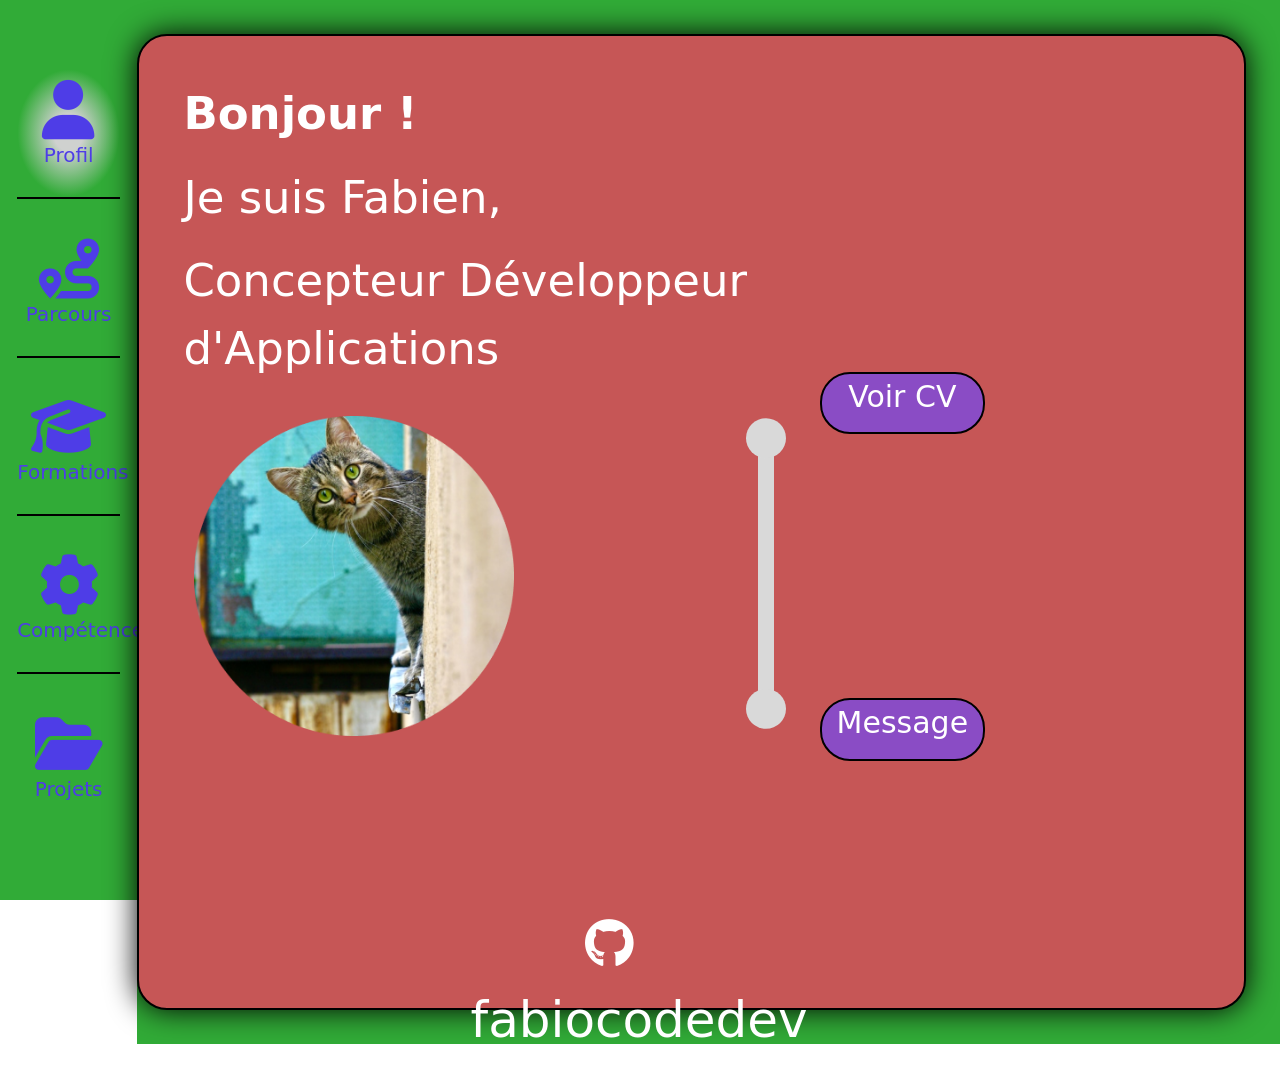
<file: index.html>
<!DOCTYPE html>
<html lang="en">
<head>
    <meta charset="UTF-8">
    <meta http-equiv="X-UA-Compatible" content="IE=edge">
    <meta name="viewport" content="width=device-width, initial-scale=1.0">
    <title>Porte Folio Fabio</title>
    <link rel="stylesheet" href="styleProfil.css">
    <link rel="stylesheet" href="FontAwesome6/all.min.css">
    <link rel="stylesheet" href="Bootstrap/bootstrap.min.css">
    <link rel="stylesheet" href="Bootstrap/bootstrap.min.js">
</head>
<!-- PAGE -->
<body id="body">
    <!-- NAVBAR -->
    <aside id="aside">
        <div class="item itemPage">
            <a href="pageProfil.html">
                <i class="fa-solid fa-user"></i>
                <p>Profil</p>
            </a>
        </div>
        <div class="item itemChoix">
            <a href="pageParcours.html">
                <i class="fa-solid fa-route"></i>
                <p>Parcours</p>
            </a>
        </div>
        <div class="item itemChoix">
            <a href="pageFormations.html">
                <i class="fa-solid fa-graduation-cap"></i>
                <p>Formations</p>
            </a>
        </div>
        <div class="item itemChoix">
            <a href="pageCompetences.html">
                <i class="fa-solid fa-gear"></i>
                <p>Compétences</p>
            </a>
        </div>
        <div class="item itemChoix">
            <a href="pageProjets.html">
                <i class="fa-solid fa-folder-open"></i>
                <p>Projets</p>
            </a>
        </div>
    </aside>
<!-- PROFIL -->
    <section id="profil">
        <div id="bloc">
            <!-- TEXTE -->
            <article class="text">
                <p class="txt t1"><span>Bonjour !</span></p>
                <p class="txt t2">Je suis Fabien,</p>
                <p class="txt t3">Concepteur Développeur d'Applications</p>
            </article>
            <!-- PHOTO -->
            <img class="img1" src="images/chat.png" alt="photo de profil">
            <!-- DECO -->
            <img class="img2" src="images/decoProfilParcours.svg" alt="deco">
            <!-- BOUTONS -->
            <article class="boutton">
                <div>
                    <a href="CV/cv.docx" target="_blank"> <p>Voir CV</p></a>
                </div>
                <div>
                    <a href="mailto:bourgin.fabien@free.fr"><p>Message</p></a>
                </div>
            </article>
            <!-- GITHUB -->
            <article class="github">
                <a href="https://github.com/fabiocodedev" target="_blank">
                <i class="fa-brands fa-github"></i>
                 <p>fabiocodedev</p>
                </a>
            </article>
        </div>
    </section>     
</body>
</html>
</file>
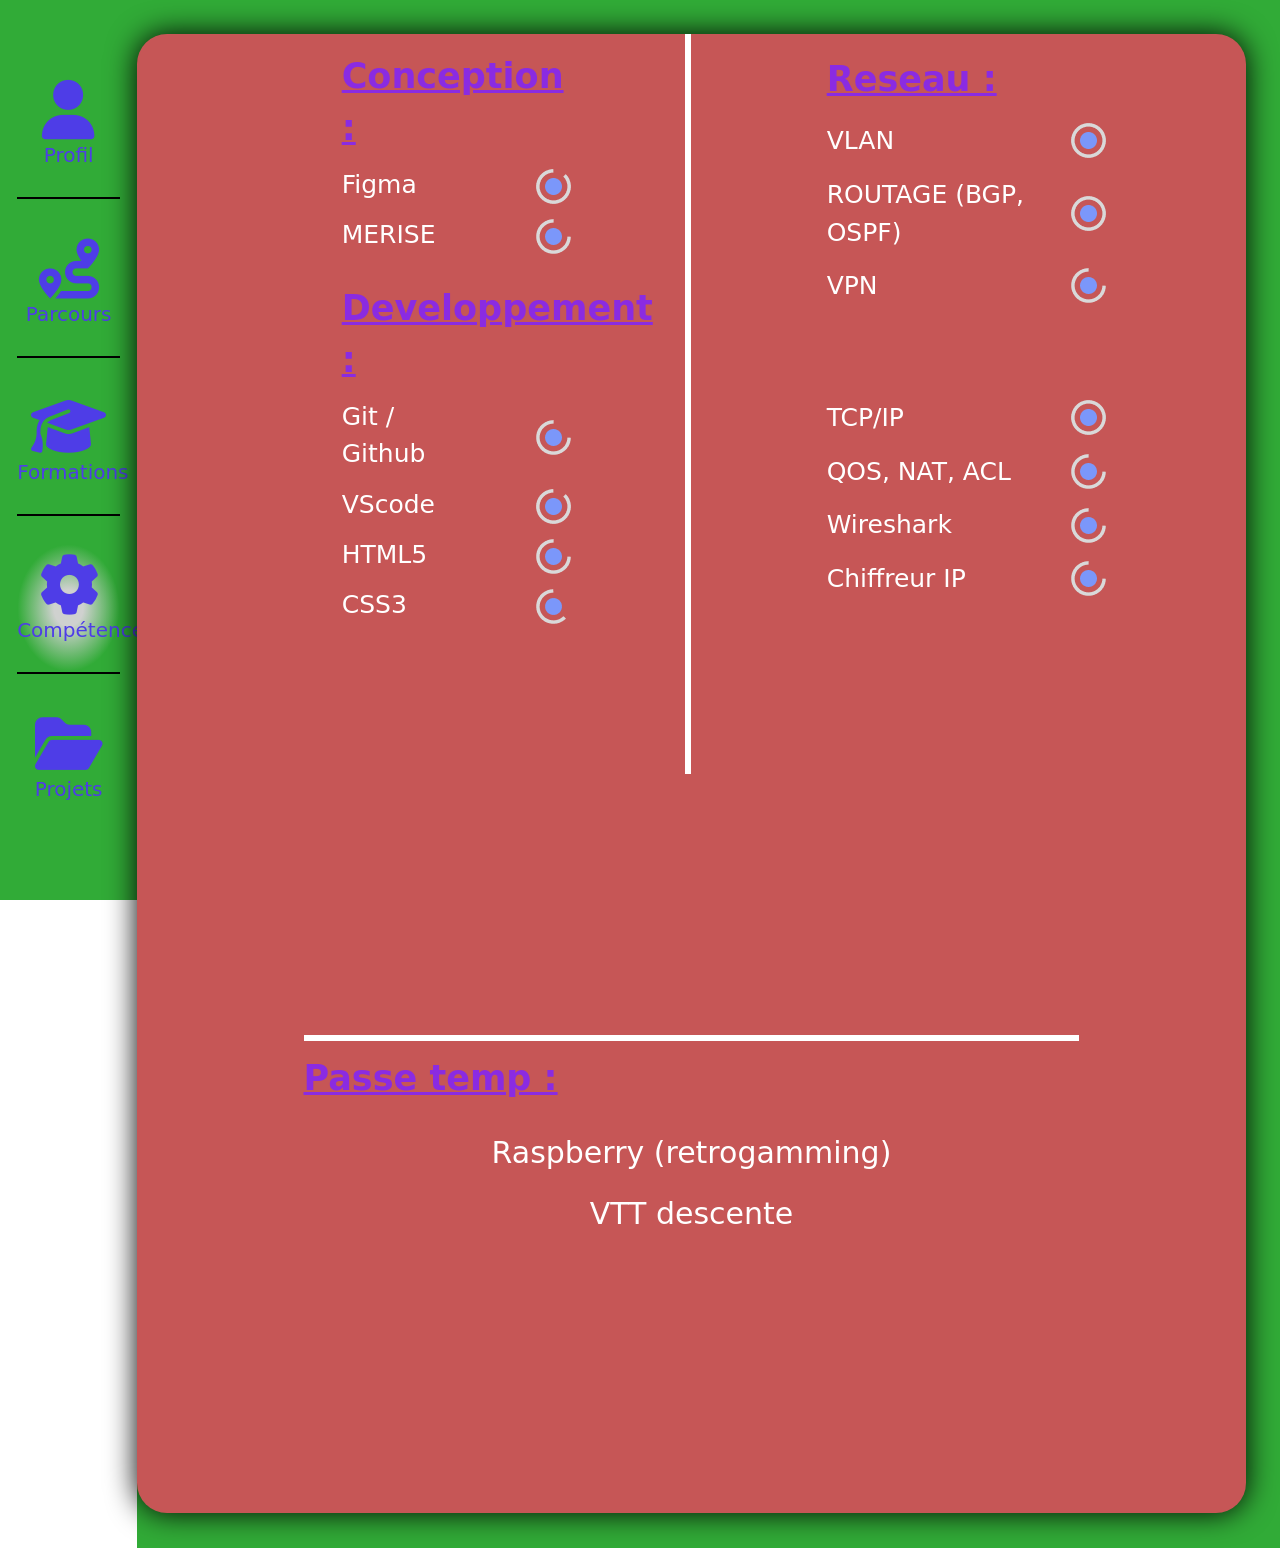
<file: pageCompetences.html>
<!DOCTYPE html>
<html lang="en">
<head>
    <meta charset="UTF-8">
    <meta http-equiv="X-UA-Compatible" content="IE=edge">
    <meta name="viewport" content="width=device-width, initial-scale=1.0">
    <title>Competences</title>
    <link rel="stylesheet" href="styleCompetences.css">
    <link rel="stylesheet" href="FontAwesome6/all.min.css">
    <link rel="stylesheet" href="Bootstrap/bootstrap.min.css">
    <link rel="stylesheet" href="Bootstrap/bootstrap.min.js">
</head>
<!-- PAGE -->
<body id="body">
    <!-- NAVBAR -->
    <aside id="aside">
        <div class="item itemChoix">
            <a href="index.html">
                <i class="fa-solid fa-user"></i>
                <p>Profil</p>
            </a>
        </div>
        <div class="item itemChoix">
            <a href="pageParcours.html">
                <i class="fa-solid fa-route"></i>
                <p>Parcours</p>
            </a>
        </div>
        <div class="item itemChoix">
            <a href="pageFormations.html">
                <i class="fa-solid fa-graduation-cap"></i>
                <p>Formations</p>
            </a>
        </div>
        <div class="item itemPage">
            <a href="pageCompetences.html">
                <i class="fa-solid fa-gear"></i>
                <p>Compétences</p>
            </a>
        </div>
        <div class="item itemChoix">
            <a href="pageProjets.html">
                <i class="fa-solid fa-folder-open"></i>
                <p>Projets</p>
            </a>
        </div>
    </aside>
<!-- COMPETENCES -->
    <section id="profil">
        <div id="card">
            <!-- ARTICLE 1 -->
            <article class="art art1">
                <ul id="dev">
                    <dt class="dt dt1">Conception :</dt>
                         <dd class="dd dd1">Figma</dd>
                         <img class="img img1" src="images/87,5.png" alt="#">
                        <dd class="dd dd2">MERISE</dd>
                        <img class="img img2" src="images/75.png" alt="#">
                    <dt class="dt dt2">Developpement :</h3>
                        <dd class="dd dd3">Git / Github</dd>
                        <img class="img img3" src="images/75.png" alt="#">
                        <dd class="dd dd4">VScode</dd>
                        <img class="img img4" src="images/87,5.png" alt="#">
                        <dd class="dd dd5">HTML5</dd>
                        <img class="img img5" src="images/75.png" alt="#">
                        <dd class="dd dd6">CSS3</dd>
                        <img class="img img6" src="images/62,5.png" alt="#">
                </ul>
            </article>
            <!-- ARTICLE 2 -->
            <article class="art art2">
                <ul id="rso">
                    <dt class="dt">Reseau :</dt>
                         <dd class="dd dd21">VLAN</dd>
                         <img class="img img21" src="images/100.png" alt="#">
                        <dd class="dd dd22">ROUTAGE (BGP, OSPF)</dd>
                        <img class="img img22" src="images/100.png" alt="#">
                        <dd class="dd dd23">TCP/IP</dd>
                        <img class="img img23" src="images/100.png" alt="#">
                        <dd class="dd dd24">QOS, NAT, ACL</dd>
                        <img class="img img24" src="images/75.png" alt="#">
                        <dd class="dd dd25">Wireshark</dd>
                        <img class="img img25" src="images/75.png" alt="#">
                        <dd class="dd dd26">Chiffreur IP</dd>
                        <img class="img img26" src="images/75.png" alt="#">
                        <dd class="dd dd27">VPN</dd>
                        <img class="img img27" src="images/75.png" alt="#">
                </ul>
            </article>
            <!-- ARTICLE 3 -->
            <article class="art art3">
                <p id="hobbit">
                    <h3 class="dt">Passe temp :</h3>
                        <p class="p">Raspberry (retrogamming)</p>
                        <p class="p">VTT descente</p>
                </p>  
            </article>
        </div>
    </section>     
</body>
</html>
</file>
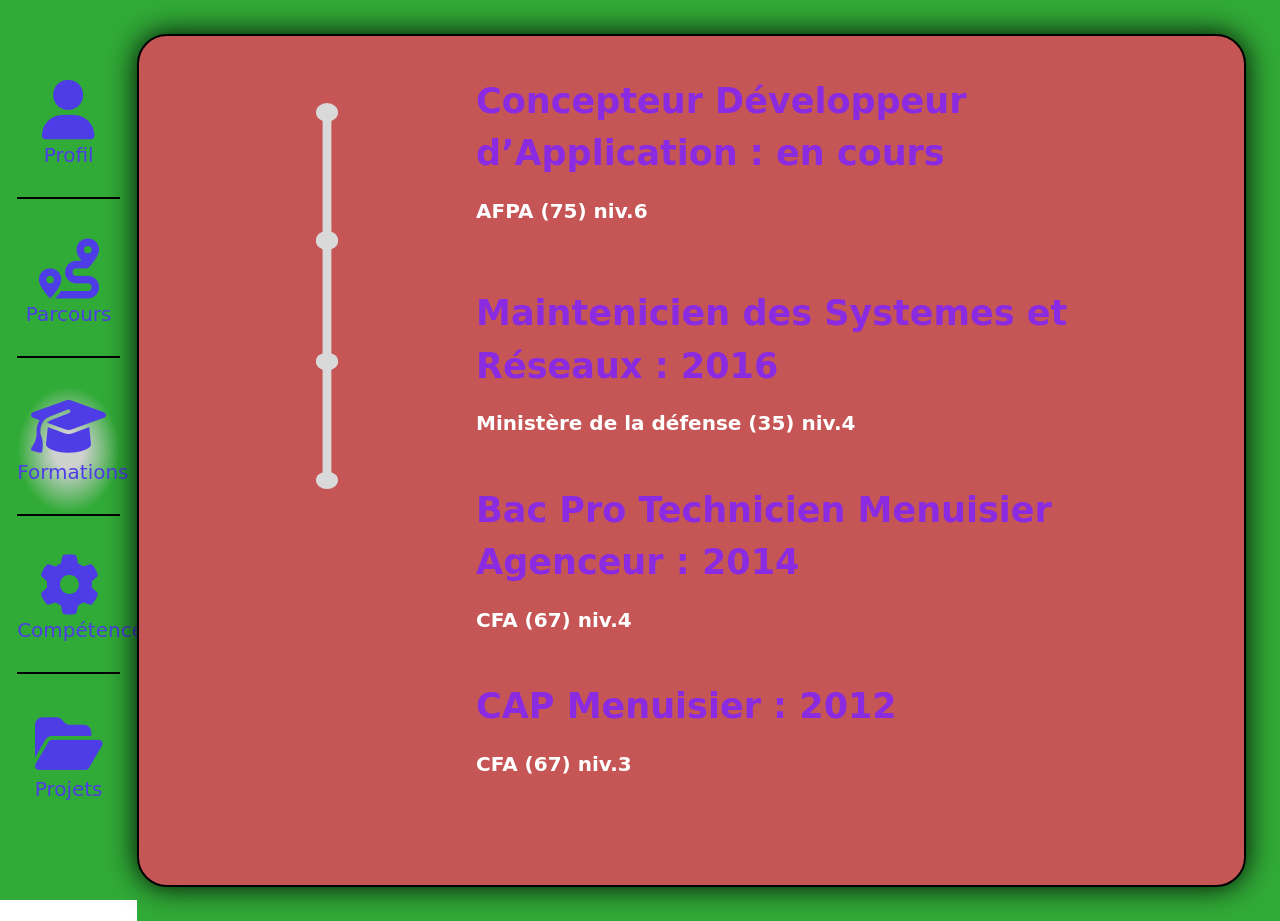
<file: pageFormations.html>
<!DOCTYPE html>
<html lang="en">
<head>
    <meta charset="UTF-8">
    <meta http-equiv="X-UA-Compatible" content="IE=edge">
    <meta name="viewport" content="width=device-width, initial-scale=1.0">
    <title>Formations</title>
    <link rel="stylesheet" href="styleFormations.css">
    <link rel="stylesheet" href="FontAwesome6/all.min.css">
    <link rel="stylesheet" href="Bootstrap/bootstrap.min.css">
    <link rel="stylesheet" href="Bootstrap/bootstrap.min.js">
</head>
<!-- PAGE -->
<body id="body">
    <!-- NAVBAR -->
    <aside id="aside">
        <div class="item itemChoix">
            <a href="index.html">
                <i class="fa-solid fa-user"></i>
                <p>Profil</p>
            </a>
        </div>
        <div class="item itemChoix">
            <a href="pageParcours.html">
                <i class="fa-solid fa-route"></i>
                <p>Parcours</p>
            </a>
        </div>
        <div class="item itemPage">
            <a href="pageFormations.html">
                <i class="fa-solid fa-graduation-cap"></i>
                <p>Formations</p>
            </a>
        </div>
        <div class="item itemChoix">
            <a href="pageCompetences.html">
                <i class="fa-solid fa-gear"></i>
                <p>Compétences</p>
            </a>
        </div>
        <div class="item itemChoix">
            <a href="pageProjets.html">
                <i class="fa-solid fa-folder-open"></i>
                <p>Projets</p>
            </a>
        </div>
    </aside>
<!-- FORMATIONS -->
    <section id="profil">
        <div id="bloc">
            <img id="img" src="images/decoFormation.svg" alt="deco">
            <p id="p1">
                Concepteur Développeur d’Application : en cours <br>
                <span class="span">
                    AFPA (75) niv.6
                </span>
            </p>
            <p id="p2">
                Maintenicien des Systemes et Réseaux : 2016 <br>
                <span class="span">
                    Ministère de la défense (35) niv.4
                </span>
            </p>
            <p id="p3">
                Bac Pro Technicien Menuisier Agenceur : 2014 <br>
                <span class="span">
                    CFA (67) niv.4 
                </span>
            </p>
            <p id="p4">
                CAP Menuisier : 2012 <br>
                <span class="span">
                    CFA (67) niv.3 
                </span>
            </p>
        </div>
    </section>     
</body>
</html>
</file>
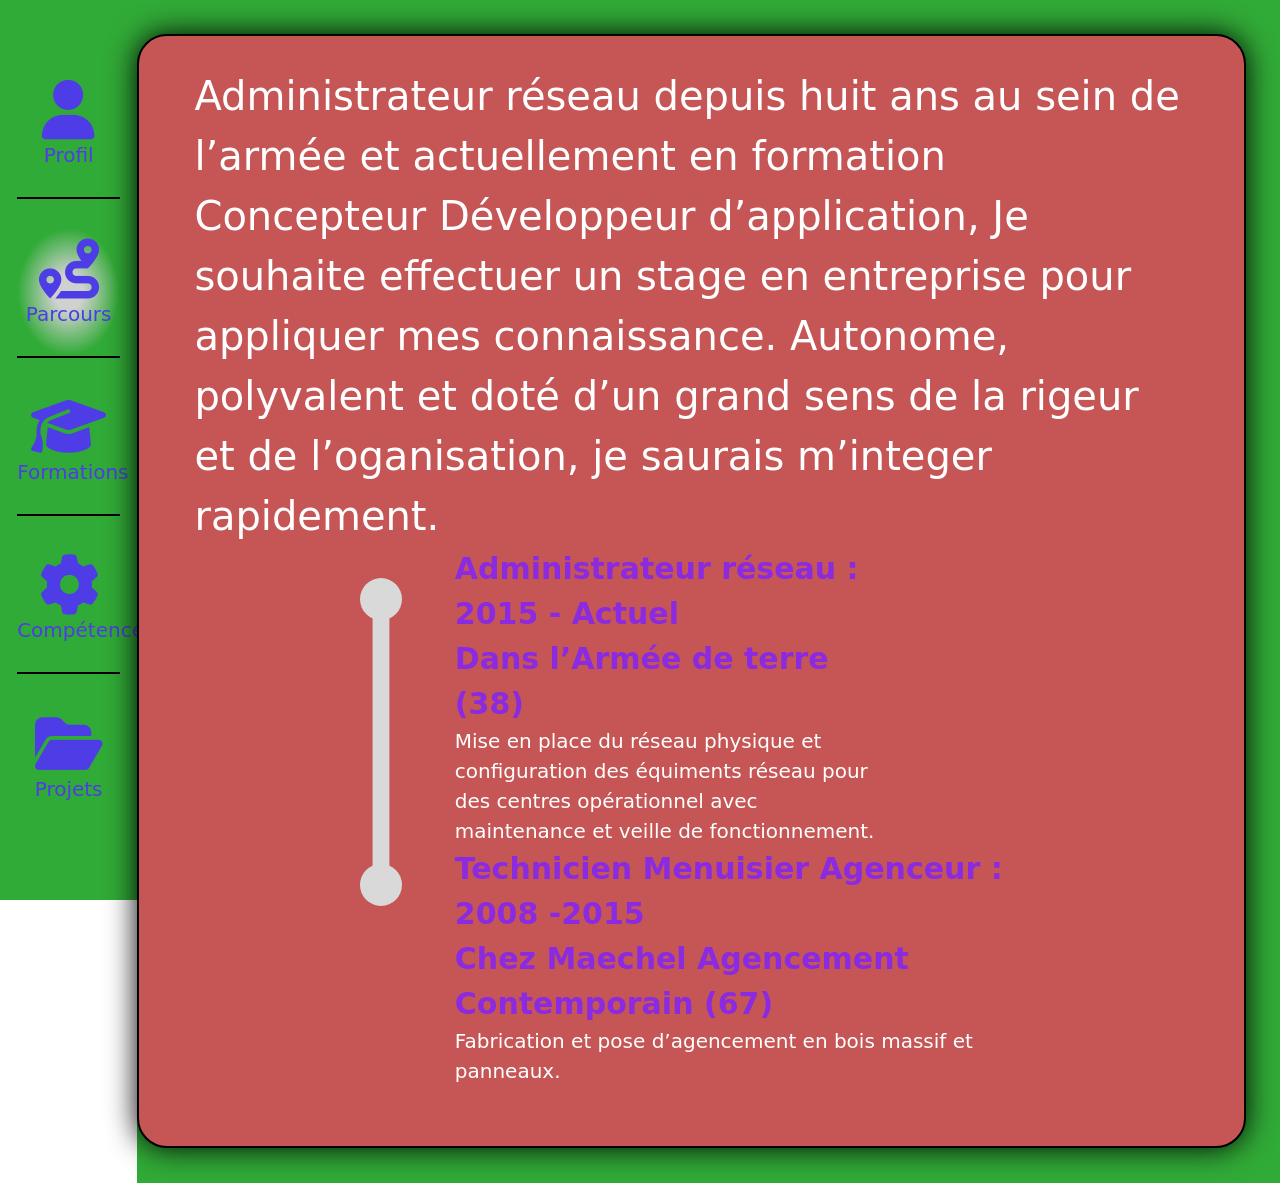
<file: pageParcours.html>
<!DOCTYPE html>
<html lang="en">
<head>
    <meta charset="UTF-8">
    <meta http-equiv="X-UA-Compatible" content="IE=edge">
    <meta name="viewport" content="width=device-width, initial-scale=1.0">
    <title>Parcours</title>
    <link rel="stylesheet" href="styleParcours.css">
    <link rel="stylesheet" href="FontAwesome6/all.min.css">
    <link rel="stylesheet" href="Bootstrap/bootstrap.min.css">
    <link rel="stylesheet" href="Bootstrap/bootstrap.min.js">
</head>
<!-- PAGE -->
<body id="body">
    <!-- NAVBAR -->
    <aside id="aside">
        <div class="item itemChoix">
            <a href="index.html">
                <i class="fa-solid fa-user"></i>
                <p>Profil</p>
            </a>
        </div>
        <div class="item itemPage">
            <a href="pageParcours.html">
                <i class="fa-solid fa-route"></i>
                <p>Parcours</p>
            </a>
        </div>
        <div class="item itemChoix">
            <a href="pageFormations.html">
                <i class="fa-solid fa-graduation-cap"></i>
                <p>Formations</p>
            </a>
        </div>
        <div class="item itemChoix">
            <a href="pageCompetences.html">
                <i class="fa-solid fa-gear"></i>
                <p>Compétences</p>
            </a>
        </div>
        <div class="item itemChoix">
            <a href="pageProjets.html">
                <i class="fa-solid fa-folder-open"></i>
                <p>Projets</p>
            </a>
        </div>
    </aside>
<!-- PARCOURS -->
    <section id="profil">
        <div id="card">
           <p id="p1">
            Administrateur réseau depuis huit ans au sein de l’armée et 
actuellement en formation Concepteur Développeur d’application,
Je souhaite effectuer un stage en entreprise pour appliquer mes 
connaissance.
Autonome, polyvalent et doté d’un grand sens de la rigeur et de 
l’oganisation, je saurais m’integer rapidement.
           </p> 
           <div id="grid">
           <img id="img" src="images/decoProfilParcours.svg" alt="deco">
           <p id="p2">
            <span>
                Administrateur réseau : 2015 - Actuel <br>
Dans l’Armée de terre (38)
            </span>
Mise en place du réseau physique et configuration des équiments réseau
pour des centres opérationnel avec maintenance et veille de fonctionnement.
           </p>
           <p id="p3">
            <span>
                Technicien Menuisier Agenceur : 2008 -2015 <br>
Chez Maechel Agencement Contemporain (67)
            </span>
Fabrication et pose d’agencement en bois massif et panneaux. 
           </p>
           </div>
        </div>
    </section>     
</body>
</html>
</file>
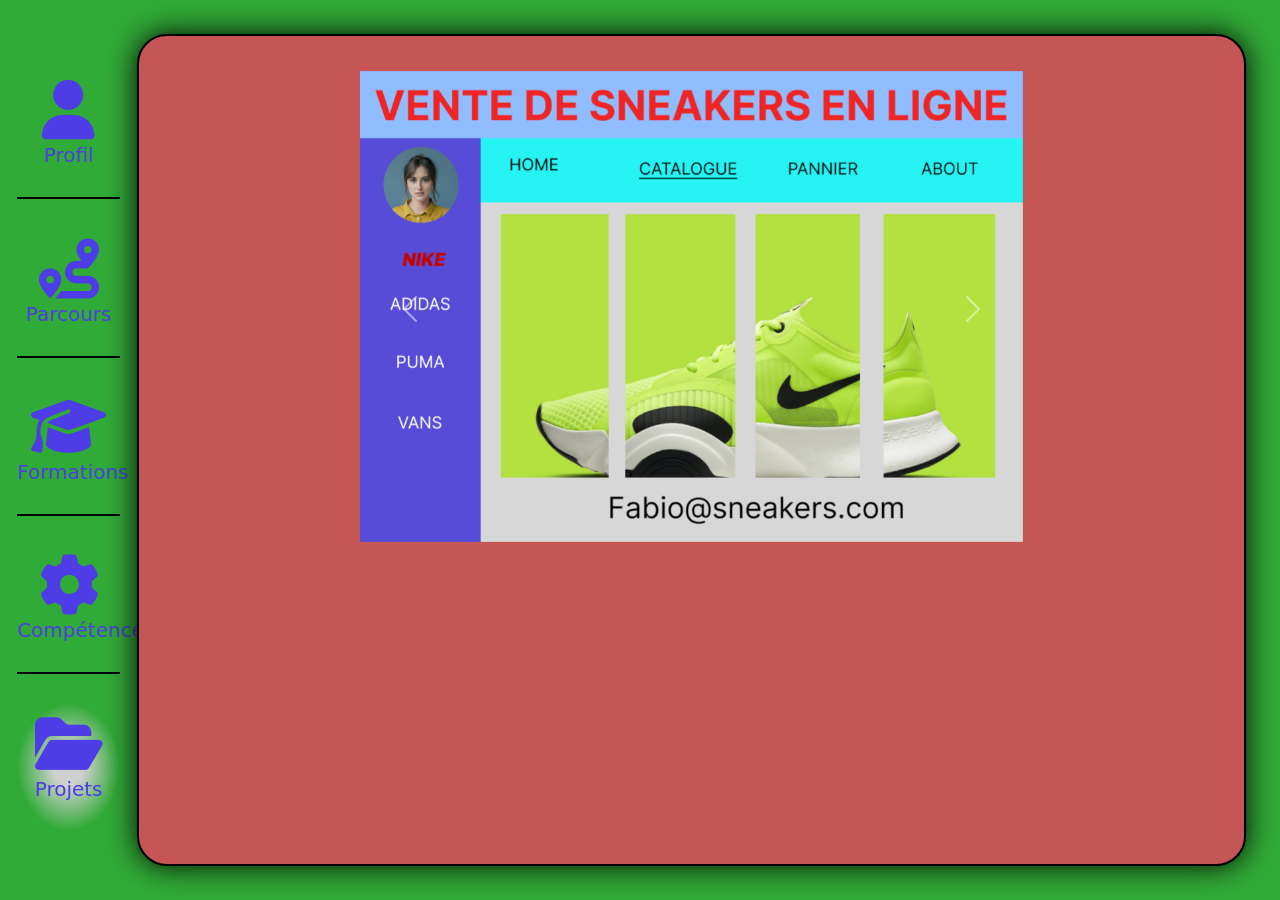
<file: pageProjets.html>
<!DOCTYPE html>
<html lang="en">
<head>
    <meta charset="UTF-8">
    <meta http-equiv="X-UA-Compatible" content="IE=edge">
    <meta name="viewport" content="width=device-width, initial-scale=1.0">
    <title>Projets</title>
    <link rel="stylesheet" href="styleProjets.css">
    <link rel="stylesheet" href="FontAwesome6/all.min.css">
    <link href="https://cdn.jsdelivr.net/npm/bootstrap@5.2.3/dist/css/bootstrap.min.css" rel="stylesheet" integrity="sha384-rbsA2VBKQhggwzxH7pPCaAqO46MgnOM80zW1RWuH61DGLwZJEdK2Kadq2F9CUG65" crossorigin="anonymous">
    <script src="https://cdn.jsdelivr.net/npm/bootstrap@5.2.3/dist/js/bootstrap.bundle.min.js" integrity="sha384-kenU1KFdBIe4zVF0s0G1M5b4hcpxyD9F7jL+jjXkk+Q2h455rYXK/7HAuoJl+0I4" crossorigin="anonymous"></script>
</head>
<!-- PAGE -->
<body id="body">
    <!-- NAVBAR -->
    <aside id="aside">
        <div class="item itemChoix">
            <a href="index.html">
                <i class="fa-solid fa-user"></i>
                <p>Profil</p>
            </a>
        </div>
        <div class="item itemChoix">
            <a href="pageParcours.html">
                <i class="fa-solid fa-route"></i>
                <p>Parcours</p>
            </a>
        </div>
        <div class="item itemChoix">
            <a href="pageFormations.html">
                <i class="fa-solid fa-graduation-cap"></i>
                <p>Formations</p>
            </a>
        </div>
        <div class="item itemChoix">
            <a href="pageCompetences.html">
                <i class="fa-solid fa-gear"></i>
                <p>Compétences</p>
            </a>
        </div>
        <div class="item itemPage">
            <a href="pageProjets.html">
                <i class="fa-solid fa-folder-open"></i>
                <p>Projets</p>
            </a>
        </div>
    </aside>
<!-- PROJETS -->
    <section id="profil">
        <div id="bloc">
            <!-- CAROUSEL -->
            <div id="carouselExampleInterval" class="carousel slide" data-bs-ride="carousel">
                <div class="carousel-inner">
                  <div class="carousel-item active" data-bs-interval="10000">
                    <img src="images/NIKE.png" class="d-block w-100" alt="nike">
                  </div>
                  <div class="carousel-item" data-bs-interval="2000">
                    <img src="images/Bookshop.png" class="d-block w-100" alt="book">
                  </div>
                  <div class="carousel-item">
                    <img src="images/boxe.png" class="d-block w-100" alt="boxe">
                  </div>
                </div>
                <button class="carousel-control-prev" type="button" data-bs-target="#carouselExampleInterval" data-bs-slide="prev">
                  <span class="carousel-control-prev-icon" aria-hidden="true"></span>
                  <span class="visually-hidden">Previous</span>
                </button>
                <button class="carousel-control-next" type="button" data-bs-target="#carouselExampleInterval" data-bs-slide="next">
                  <span class="carousel-control-next-icon" aria-hidden="true"></span>
                  <span class="visually-hidden">Next</span>
                </button>
              </div>
            <!-- CAROUSEL -->
        </div>
    </section>     
</body>
</html>
</file>
<file: styleProfil.css>
*{
    margin: 0;
    padding: 0;
    list-style: none;
}
#body{
    display: grid;
    grid-template-columns: 1fr 9fr;
    grid-row: 1fr;
}
/* NAVBAR++++++++++++++++++++++++++++++++++++++++++++++++++++++++++++++++++++++++++++++++++++++++ */
#aside{
    display: flex;
    flex-direction: column;
    height: 100vh;
    justify-content: space-around;
    padding-top: 40%;
    padding-bottom: 40%;
    background-color: rgb(49, 171, 55);
}
.item{
    text-align: center;
    width: 75%;
    margin: auto;
    border-bottom: 2px solid black;
    padding: 8% 0;
}
#aside .item:last-child{
    border-bottom: none;
}
.item i{
    font-size: 60px;
}
.item a{
    font-size: 20px;
    color: rgb(78, 61, 231);
    text-decoration-line: none ;
}
.itemPage{
    background: radial-gradient(rgb(207, 209, 207) 20%,rgb(49, 171, 55)70%) ;
}
.itemChoix:hover{
    background: radial-gradient(rgb(207, 209, 207) 20%,rgb(49, 171, 55)70%) ;
}
/* PAGE++++++++++++++++++++++++++++++++++++++++++++++++++++++++++++++++++++++++++++++++++++++++ */
#profil{
    display: flex;
    background-color: rgb(49, 171, 55);
}
#bloc{
    display: flex;
    flex-wrap: wrap;
    justify-content: none;
    margin:3% 3% 3% 0;
    border: 2px solid black;
    border-radius: 30px;
    background-color: rgb(198, 86, 86);
    width: 100%;
    box-shadow: 0px 0px 30px black;
}
/* TEXTE */
.text{
height: 30%;
width: 60%;
margin: 4% 4% 0 4%;
}
.txt{
    font-size: 45px;
    color: white;
}
.txt span{
    font-weight: bold;
}
/* PHOTO */
.img1{
    height: 320px;
    width: 320px;
    margin-top: 4%;
    margin-right: 6%;
    margin-left: 5%;
    border-radius: 70px;
    border-color: blueviolet;
}
/* DECO */
.img2{
    margin: 0;
    padding-left: 15%;
    padding-bottom: 5%;
}
/* BOUTONS */
.boutton{
    display: flex;
    flex-direction: column;
    width: 15%;
    height: 40%;
    margin-left: 3%;
    justify-content: space-between;
    margin-bottom: 70px;
}
.boutton a{
    text-decoration-line: none;
    font-size: 30px;
    color: white;
}
.boutton div{
    background-color: rgb(138, 76, 197);
    text-align: center;
    border: 2px solid black;
    border-radius: 30px;
    justify-content: center;
    height: 16%;
}
/* GITHUB */
.github{
    margin-left: 30%;
    padding-top: 7%;
    width: 25%;
    font-size: 50px;
    text-align: center;   
}
.github a{
    text-decoration-line: none;
    color: white;
}
</file>
<file: styleCompetences.css>
*{
    margin: 0;
    padding: 0;
    list-style: none;
}
#body{
    display: grid;
    grid-template-columns: 1fr 9fr;
    grid-row: 1fr;
}
/* NAVBAR++++++++++++++++++++++++++++++++++++++++++++++++++++++++++++++++++++++++++++++++++++++++ */
#aside{
    display: flex;
    flex-direction: column;
    height: 100vh;
    justify-content: space-around;
    padding-top: 40%;
    padding-bottom: 40%;
    background-color: rgb(49, 171, 55);
}
.item{
    text-align: center;
    width: 75%;
    margin: auto;
    border-bottom: 2px solid black;
    padding: 8% 0;
}
#aside .item:last-child{
    border-bottom: none;
}
.item i{
    font-size: 60px;
}
.item a{
    font-size: 20px;
    color: rgb(78, 61, 231);
    text-decoration-line: none ;
}
.itemPage{
    background: radial-gradient(rgb(207, 209, 207) 20%,rgb(49, 171, 55)70%) ;
}
.itemChoix:hover{
    background: radial-gradient(rgb(207, 209, 207) 20%,rgb(49, 171, 55)70%) ;
}
/* PAGE++++++++++++++++++++++++++++++++++++++++++++++++++++++++++++++++++++++++++++++++++++++++ */
#profil{
    display: flex;
    background-color: rgb(49, 171, 55);
    height: 100hw;
}
#card{
    display: flex;
    flex-wrap:wrap ;
    margin:3% 3% 3% 0;
    border-radius: 30px;
    background-color: rgb(198, 86, 86);
    width: 100%;
    box-shadow: 0px 0px 30px black;
    justify-content: center;
}
/* ARTICLES */
/* ARTICLE 1 */
.art{
    margin: 0;
}
.art1{
    padding-left: 15%;
    width: 50%;
    height: 50%;
    border-right: 6px solid rgb(255, 255, 255);
}
#dev{
    display: grid;
    grid-template-columns:1fr 1fr 1fr ;
    grid-template-rows:repeat(11, 1fr);
    padding-left: 10%;
    height: 80%;
}
.dt{
    font-size: 35px;
    font-weight: bold;
    color: blueviolet;
    text-decoration: underline;
    padding-bottom: 3%;
    text-align: left;
}
#dev,.dt1{
    grid-column:1/span 2 ;
    grid-row: 1/2;
}
#dev,.dt2{
    grid-column:1/span 2 ;
    grid-row: 6/7;
}
#dev,.dd{
    font-size: 25px;
    color: white;
    margin-top: 4%;
    align-self: center;
    grid-column: 1/2;
    text-decoration-line:none;
}
#dev,.img{
    align-self: center;
    justify-self: right;
    grid-column: 2/3;
}
#dev .dd1, .img1{
    grid-row:2/3;
}
#dev .dd2, .img2{
    grid-row:3/4;
}
#dev .dd3, .img3{
    grid-row:7/8;
}
#dev .dd4, .img4{
    grid-row:8/9;
}
#dev .dd5, .img5{
    grid-row:9/10;
}
#dev .dd6, .img6{
    grid-row:10/11;
}
/* ARTICLE 2 */
.art2{
    padding-left: 8%;
    width: 50%;
    height: 50%;
}
#rso{
    display: grid;
    grid-template-columns:3fr 1fr 2fr ;
    grid-template-rows:repeat(11, 1fr);
    padding-left: 10%;
    height: 80%;
    margin-left: 0;
}
.dt{
    font-size: 35px;
    font-weight: bold;
    color: blueviolet;
    text-decoration: underline;
    padding-bottom: 3%;
    text-align: left;
    grid-column:1/span 2 ;
}
#rso,.dd{
    font-size: 25px;
    color: white;
    margin-top: 4%;
    align-self: center;
    grid-column: 1/2;
    text-decoration-line:none;
}
#rso,.img{
    align-self: center;
    justify-self: right;
    grid-column: 2/3;
}
#rso .dd21, .img21{
    grid-row:2/3;
}
#rso .dd22, .img22{
    grid-row:3/4;
}
#rso .dd23, .img23{
    grid-row:7/8;
}
#rso .dd24, .img24{
    grid-row:8/9;
}
#rso .dd25, .img25{
    grid-row:9/10;
}
#rso .dd26, .img26{
    grid-row:10/11;
}
/* ARTICLE 3 */
.art3{
    border-top: 6px solid rgb(255, 255, 255);
    width: 70%;
    text-align: center;
}
.art3 p{
    color: white;
    font-size: 30px;
}
</file>
<file: styleFormations.css>
*{
    margin: 0;
    padding: 0;
    list-style: none;
}
#body{
    display: grid;
    grid-template-columns: 1fr 9fr;
    grid-row: 1fr;
}
/* NAVBAR++++++++++++++++++++++++++++++++++++++++++++++++++++++++++++++++++++++++++++++++++++++++ */
#aside{
    display: flex;
    flex-direction: column;
    height: 100vh;
    justify-content: space-around;
    padding-top: 40%;
    padding-bottom: 40%;
    background-color: rgb(49, 171, 55);
}
.item{
    text-align: center;
    width: 75%;
    margin: auto;
    border-bottom: 2px solid black;
    padding: 8% 0;
}
#aside .item:last-child{
    border-bottom: none;
}
.item i{
    font-size: 60px;
}
.item a{
    font-size: 20px;
    color: rgb(78, 61, 231);
    text-decoration-line: none ;
}
.itemPage{
    background: radial-gradient(rgb(207, 209, 207) 20%,rgb(49, 171, 55)70%) ;
}
.itemChoix:hover{
    background: radial-gradient(rgb(207, 209, 207) 20%,rgb(49, 171, 55)70%) ;
}
/* PAGE++++++++++++++++++++++++++++++++++++++++++++++++++++++++++++++++++++++++++++++++++++++++ */
#profil{
    display: flex;
    background-color: rgb(49, 171, 55);
}
#bloc{
    display: grid;
    grid-template-columns: 2fr 7fr 1fr ;
    grid-template-rows:repeat(4, 1fr) ;
    gap: 0;
    margin:3% 3% 3% 0;
    border: 2px solid black;
    border-radius: 30px;
    background-color: rgb(198, 86, 86);
    width: 100%;
    box-shadow: 0px 0px 30px black;
    
}
#img{
    grid-row: 1 / span 4;
    width: 10%;
    margin-left: 80%;
    margin-top: 30%;
   
}
#p1, #p2, #p3, #p4{
    font-size: 35px;
    color: blueviolet;
    font-weight: bold;
}
.span{
    font-size: 20px;
    color: white;
}
#p1{
    grid-column:2 ;
    grid-row:1 ;
    padding-top: 5%;
    padding-left: 15%;
}
.span1{
    color: white;
}
#p2{
    grid-column:2 ;
    grid-row:2 ;
    padding-top: 5%;
    padding-left: 15%;
}
.span2{
    color: white;
}
#p3{
    grid-column:2 ;
    grid-row:3 ;
    padding-top: 3%;
    padding-left: 15%;
}
.span3{
    color: white;
}
#p4{
    grid-column:2 ;
    grid-row:4 ;
    padding-top: 1%;
    padding-left: 15%;
}
.span4{
    color: white;
}
</file>
<file: styleParcours.css>
*{
    margin: 0;
    padding: 0;
    list-style: none;
}
#body{
    display: grid;
    grid-template-columns: 1fr 9fr;
    grid-row: 1fr;
}
/* NAVBAR++++++++++++++++++++++++++++++++++++++++++++++++++++++++++++++++++++++++++++++++++++++++ */
#aside{
    display: flex;
    flex-direction: column;
    height: 100vh;
    justify-content: space-around;
    padding-top: 40%;
    padding-bottom: 40%;
    background-color: rgb(49, 171, 55);
}
.item{
    text-align: center;
    width: 75%;
    margin: auto;
    border-bottom: 2px solid black;
    padding: 8% 0;
}
#aside .item:last-child{
    border-bottom: none;
}
.item i{
    font-size: 60px;
}
.item a{
    font-size: 20px;
    color: rgb(78, 61, 231);
    text-decoration-line: none ;
}
.itemPage{
    background: radial-gradient(rgb(207, 209, 207) 20%,rgb(49, 171, 55)70%) ;
}
.itemChoix:hover{
    background: radial-gradient(rgb(207, 209, 207) 20%,rgb(49, 171, 55)70%) ;
}
/* PAGE++++++++++++++++++++++++++++++++++++++++++++++++++++++++++++++++++++++++++++++++++++++++ */
#profil{
    display: flex;
    background-color: rgb(49, 171, 55);
}
#card{
    display: flex;
    flex-wrap: wrap;
    margin:3% 3% 3% 0;
    border: 2px solid black;
    border-radius: 30px;
    background-color: rgb(198, 86, 86);
    width: 100%;
    box-shadow: 0px 0px 30px black;
}
/* PARAGRAPHE 1 */
#p1{
    font-size: 40px;
    margin-top: 30px;
    margin-bottom: 0;
    padding-left: 5%;
    padding-right: 5%;
    color: white;
}
#grid{
    display: grid;
    grid-template-rows: 1fr 1fr;
    grid-template-columns:2fr 5fr ;
}
/* IMAGE */
#img{
    grid-row: span 2;
    height: 60%;
    padding-left: 70%;
    padding-top: 10%;
}
/* PARAGRAPHE 2 */
#p2{
    display: grid;
    grid-column: 2;
    grid-row: 1;
    width: 55%;
    color: white;
    margin-bottom: 0;
    font-size: 20px;
    height: 10%;
}
#p2 span{
    color: blueviolet;
    font-weight: bold;
    font-size: 30px;
}
/* PARAGRAPHE 3 */
#p3{
    display: grid;
    grid-column-start: 2;
    grid-row-start: 2;
    width: 70%;
    color: white;
    margin-bottom: 0;
    font-size: 20px;
    height: 10%;
}
#p3 span{
    color: blueviolet;
    font-weight: bold;
    margin-bottom: 0;
    font-size: 30px;
}
</file>
<file: styleProjets.css>
*{
    margin: 0;
    padding: 0;
    list-style: none;
}
#body{
    display: grid;
    grid-template-columns: 1fr 9fr;
    grid-row: 1fr;
}
/* NAVBAR++++++++++++++++++++++++++++++++++++++++++++++++++++++++++++++++++++++++++++++++++++++++ */
#aside{
    display: flex;
    flex-direction: column;
    height: 100vh;
    justify-content: space-around;
    padding-top: 40%;
    padding-bottom: 40%;
    background-color: rgb(49, 171, 55);
}
.item{
    text-align: center;
    width: 75%;
    margin: auto;
    border-bottom: 2px solid black;
    padding: 8% 0;
}
#aside .item:last-child{
    border-bottom: none;
}
.item i{
    font-size: 60px;
}
.item a{
    font-size: 20px;
    color: rgb(78, 61, 231);
    text-decoration-line: none ;
}
.itemPage{
    background: radial-gradient(rgb(207, 209, 207) 20%,rgb(49, 171, 55)70%) ;
}
.itemChoix:hover{
    background: radial-gradient(rgb(207, 209, 207) 20%,rgb(49, 171, 55)70%) ;
}
/* PAGE++++++++++++++++++++++++++++++++++++++++++++++++++++++++++++++++++++++++++++++++++++++++ */
#profil{
    display: flex;
    background-color: rgb(49, 171, 55);
}
#bloc{
    margin:3% 3% 3% 0;
    border: 2px solid black;
    border-radius: 30px;
    background-color: rgb(198, 86, 86);
    width: 100%;
    box-shadow: 0px 0px 30px black;
    padding-top: 3%;
}
/* CAROUSEL */
#carouselExampleInterval{
    width: 60%;
    height: 60%;
    margin: auto;
}
</file>
